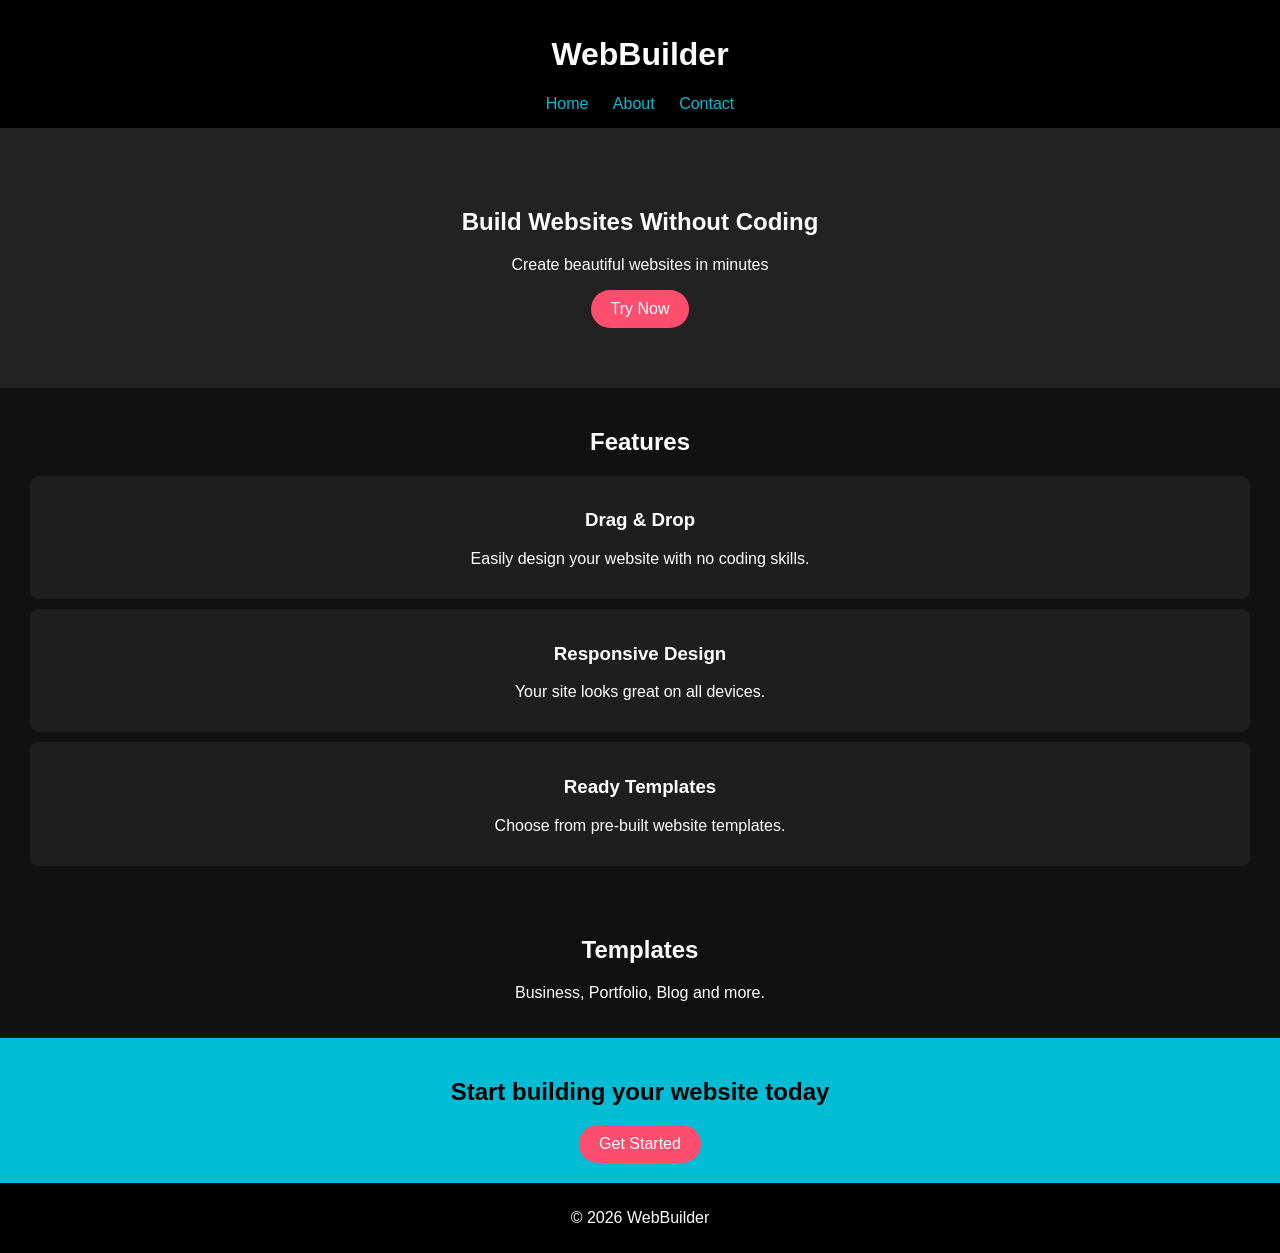
<file: index.html>
<!DOCTYPE html>
<html lang="en">
<head>
  <meta charset="UTF-8">
  <meta name="viewport" content="width=device-width, initial-scale=1.0">
  <title>WebBuilder - Create Websites Easily</title>
  <link rel="stylesheet" href="styles.css">
</head>

<body>

<header>
  <h1>WebBuilder</h1>
  <nav>
    <a href="index.html">Home</a>
    <a href="about.html">About</a>
    <a href="contact.html">Contact</a>
  </nav>
</header>

<section class="hero">
  <h2>Build Websites Without Coding</h2>
  <p>Create beautiful websites in minutes</p>
  <a class="btn" href="contact.html">Try Now</a>
</section>

<section>
  <h2>Features</h2>

  <div class="card">
    <h3>Drag & Drop</h3>
    <p>Easily design your website with no coding skills.</p>
  </div>

  <div class="card">
    <h3>Responsive Design</h3>
    <p>Your site looks great on all devices.</p>
  </div>

  <div class="card">
    <h3>Ready Templates</h3>
    <p>Choose from pre-built website templates.</p>
  </div>

</section>

<section>
  <h2>Templates</h2>
  <p>Business, Portfolio, Blog and more.</p>
</section>

<section class="cta">
  <h2>Start building your website today</h2>
  <a class="btn" href="contact.html">Get Started</a>
</section>

<footer>
  <p>© 2026 WebBuilder</p>
</footer>

</body>
</html>
</file>
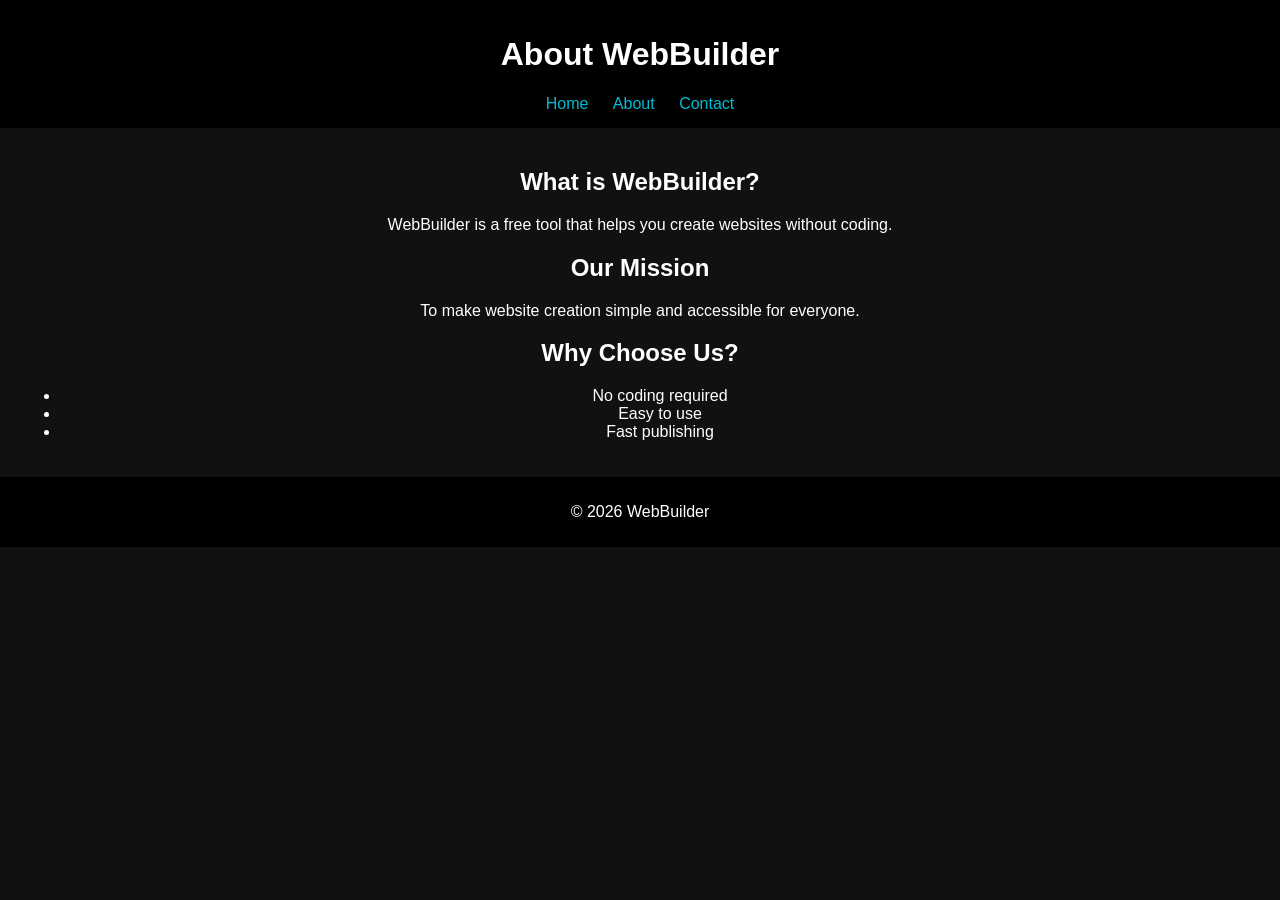
<file: about.html>
<!DOCTYPE html>
<html lang="en">
<head>
  <meta charset="UTF-8">
  <title>About - WebBuilder</title>
  <link rel="stylesheet" href="styles.css">
</head>

<body>

<header>
  <h1>About WebBuilder</h1>
  <nav>
    <a href="index.html">Home</a>
    <a href="about.html">About</a>
    <a href="contact.html">Contact</a>
  </nav>
</header>

<section>
  <h2>What is WebBuilder?</h2>
  <p>
    WebBuilder is a free tool that helps you create websites without coding.
  </p>

  <h2>Our Mission</h2>
  <p>
    To make website creation simple and accessible for everyone.
  </p>

  <h2>Why Choose Us?</h2>
  <ul>
    <li>No coding required</li>
    <li>Easy to use</li>
    <li>Fast publishing</li>
  </ul>
</section>

<footer>
  <p>© 2026 WebBuilder</p>
</footer>

</body>
</html>
</file>
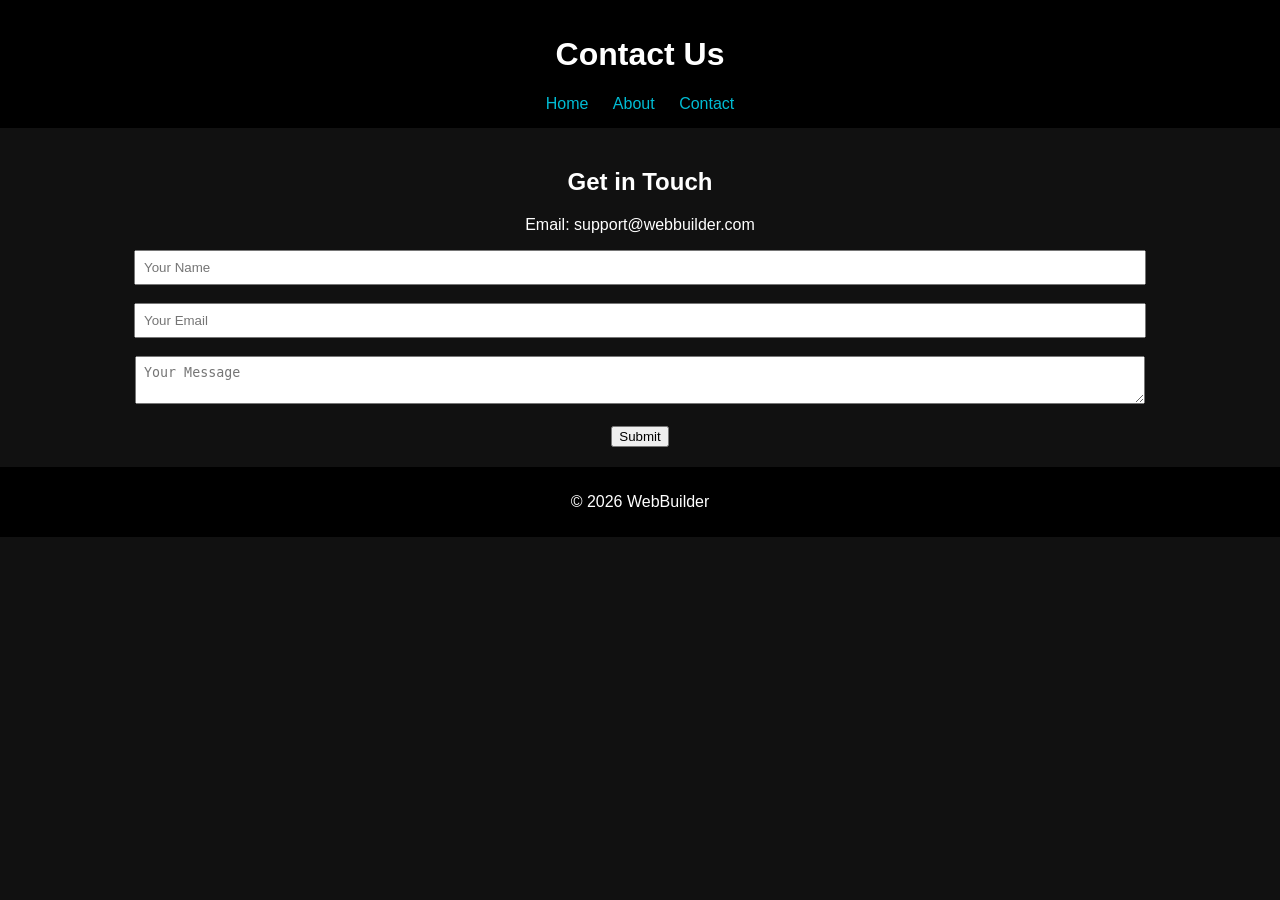
<file: contact.html>
<!DOCTYPE html>
<html lang="en">
<head>
<meta charset="UTF-8">
<title>Contact - WebBuilder</title>
<link rel="stylesheet" href="styles.css">
</head>
 
<body>
 
<header>
<h1>Contact Us</h1>
<nav>
<a href="index.html">Home</a>
<a href="about.html">About</a>
<a href="contact.html">Contact</a>
</nav>
</header>
 
<section>
<h2>Get in Touch</h2>
 
  <p>Email: support@webbuilder.com</p>
 
  <form>
<input type="text" placeholder="Your Name" required><br><br>
<input type="email" placeholder="Your Email" required><br><br>
<textarea placeholder="Your Message" required></textarea><br><br>
<button type="submit">Submit</button>
</form>
 
</section>
 
<footer>
<p>© 2026 WebBuilder</p>
</footer>
 
</body>
</html>
</file>
<file: styles.css>
body {
  font-family: Arial, sans-serif;
  margin: 0;
  background: #111;
  color: #fff;
}
 
/* Header */
header {
  background: #000;
  padding: 15px;
  text-align: center;
}
 
nav a {
  color: #00bcd4;
  margin: 10px;
  text-decoration: none;
}
 
/* Hero */
.hero {
  text-align: center;
  padding: 60px;
  background: #222;
}
 
/* Buttons */
.btn {
  display: inline-block;
  padding: 10px 20px;
  background: #ff4d6d;
  color: white;
  text-decoration: none;
  border-radius: 20px;
}
 
/* Sections */
section {
  padding: 20px;
  text-align: center;
}
 
/* Cards */
.card {
  background: #1e1e1e;
  padding: 15px;
  margin: 10px;
  border-radius: 8px;
}
 
/* CTA */
.cta {
  background: #00bcd4;
  color: black;
}
 
/* Form */
input, textarea {
  width: 80%;
  padding: 8px;
}
 
/* Footer */
footer {
  background: #000;
  text-align: center;
  padding: 10px;
}
</file>
